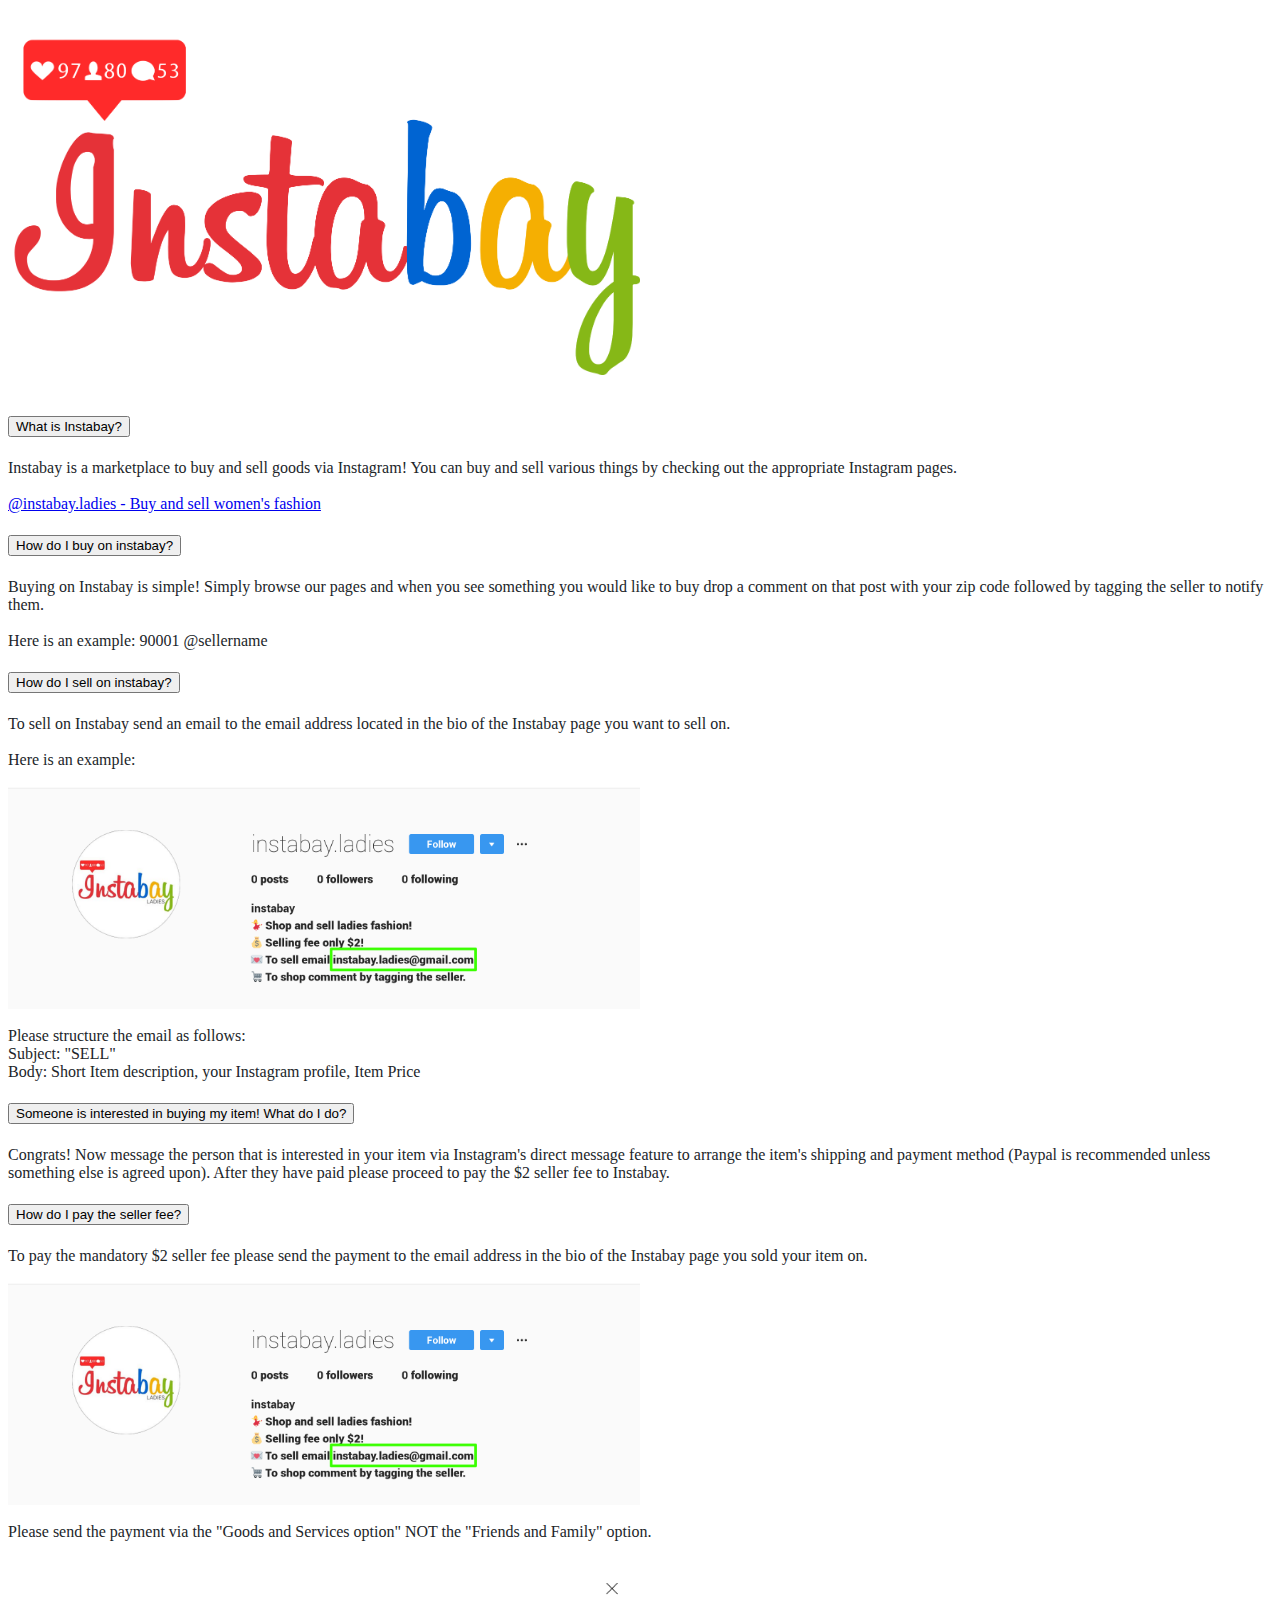
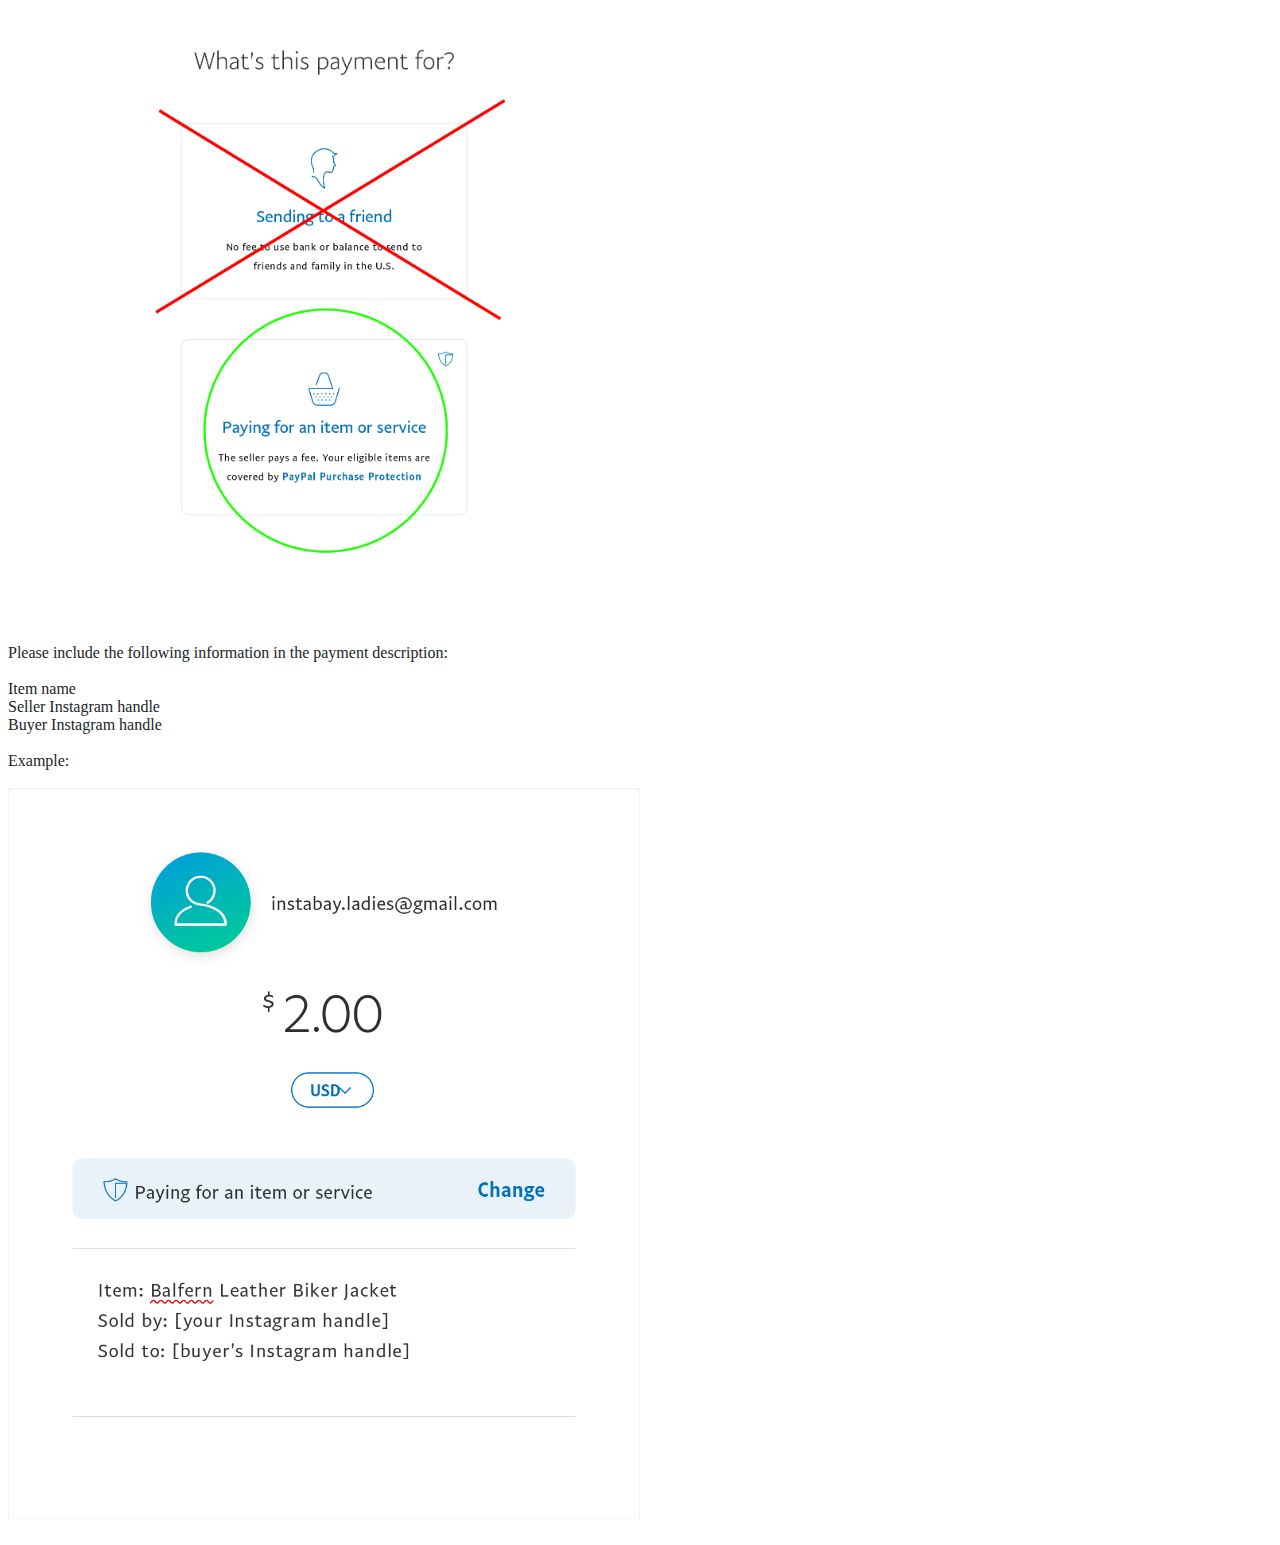
<file: instabay.html>
<html>
<header>
  <link rel="stylesheet" href="https://stackpath.bootstrapcdn.com/bootstrap/4.1.3/css/bootstrap.min.css" integrity="sha384-MCw98/SFnGE8fJT3GXwEOngsV7Zt27NXFoaoApmYm81iuXoPkFOJwJ8ERdknLPMO" crossorigin="anonymous">
  <link rel="stylesheet" href="resources/instabay/css/style.css">
</header>

<body>
  <div class="container">
    <div class="row">
      <div class="col-12 text-center">
        <br />
        <img src="resources/instabay/img/instabay_logo.png" width=50% />
        <br />
        <br />


        <div id="description">

          <div class="accordion" id="accordionExample">
            <div class="card">
              <div class="card-header" id="headingOne">
                <h5 class="mb-0">
        <button class="btn btn-link" type="button" data-toggle="collapse" data-target="#collapseOne" aria-expanded="true" aria-controls="collapseOne">
          What is Instabay?
        </button>
      </h5>
              </div>

              <div id="collapseOne" class="collapse show" aria-labelledby="headingOne" data-parent="#accordionExample">
                <div class="card-body">
                  Instabay is a marketplace to buy and sell goods via Instagram! You can buy and sell various things by checking out the appropriate Instagram pages.

                  </br>
                  </br>

                  <a href="https://www.instagram.com/instabay.ladies" target="_blank">@instabay.ladies - Buy and sell women's fashion</a>
                </div>
              </div>
              <div class="card">
                <div class="card-header" id="headingTwo">
                  <h5 class="mb-0">
        <button class="btn btn-link collapsed" type="button" data-toggle="collapse" data-target="#collapseTwo" aria-expanded="false" aria-controls="collapseTwo">
          How do I buy on instabay?
        </button>
      </h5>
                </div>
                <div id="collapseTwo" class="collapse" aria-labelledby="headingTwo" data-parent="#accordionExample">
                  <div class="card-body">
                    Buying on Instabay is simple! Simply browse our pages and when you see something you would like to buy drop a comment on that post with your zip code followed by tagging the seller to notify them.
                    </br>
                    </br>
                    Here is an example: 90001 @sellername
                  </div>
                </div>
              </div>
              <div class="card">
                <div class="card-header" id="headingThree">
                  <h5 class="mb-0">
        <button class="btn btn-link collapsed" type="button" data-toggle="collapse" data-target="#collapseThree" aria-expanded="false" aria-controls="collapseThree">
          How do I sell on instabay?
        </button>
      </h5>
                </div>
                <div id="collapseThree" class="collapse" aria-labelledby="headingThree" data-parent="#accordionExample">
                  <div class="card-body">
                    To sell on Instabay send an email to the email address located in the bio of the Instabay page you want to sell on.
                    </br>
                    </br>

                    Here is an example:
                    </br>
                    </br>
                    <img src="resources/instabay/img/instabay.ladies.png" alt="" width=50%>
                    </br>
                    </br>

                    Please structure the email as follows:
                    </br>
                    Subject: "SELL"
                    </br>
                    Body: Short Item description, your Instagram profile, Item Price
                  </div>
                </div>
              </div>
              <div class="card">
                <div class="card-header" id="headingThree">
                  <h5 class="mb-0">
        <button class="btn btn-link collapsed" type="button" data-toggle="collapse" data-target="#collapseFour" aria-expanded="false" aria-controls="collapseThree">
          Someone is interested in buying my item! What do I do?
        </button>
      </h5>
                </div>
                <div id="collapseFour" class="collapse" aria-labelledby="headingFour" data-parent="#accordionExample">
                  <div class="card-body">
                    Congrats! Now message the person that is interested in your item via Instagram's direct message feature to arrange the item's shipping and payment method (Paypal is recommended unless something else is agreed upon). After they have paid please proceed
                    to pay the $2 seller fee to Instabay.
                  </div>
                </div>
              </div>
              <div class="card">
                <div class="card-header" id="headingThree">
                  <h5 class="mb-0">
            <button class="btn btn-link collapsed" type="button" data-toggle="collapse" data-target="#collapseFive" aria-expanded="false" aria-controls="collapseThree">
              How do I pay the seller fee?
            </button>
            </h5>
                </div>
                <div id="collapseFive" class="collapse" aria-labelledby="headingFive" data-parent="#accordionExample">
                  <div class="card-body">
                    To pay the mandatory $2 seller fee please send the payment to the email address in the bio of the Instabay page you sold your item on.

                    </br>
                    </br>
                    <img src="resources/instabay/img/instabay.ladies.png" alt="" width=50%>
                    </br>
                    </br>

                    Please send the payment via the "Goods and Services option" NOT the "Friends and Family" option.

                    </br>
                    </br>
                    <img src="resources/instabay/img/payment_option.png" alt="" width=50%>
                    </br>
                    </br>

                    Please include the following information in the payment description:

                    </br>
                    </br>

                    Item name
                    </br>
                    Seller Instagram handle
                    </br>
                    Buyer Instagram handle

                    </br>
                    </br>

                    Example:
                    </br>
                    </br>
                    <img src="resources/instabay/img/payment_example.png" alt="" width=50%>
                    </br>
                    </br>

                  </div>
                </div>
              </div>
            </div>
          </div>
        </div>
      </div>


    </div>



    <script src="https://code.jquery.com/jquery-3.3.1.slim.min.js" integrity="sha384-q8i/X+965DzO0rT7abK41JStQIAqVgRVzpbzo5smXKp4YfRvH+8abtTE1Pi6jizo" crossorigin="anonymous"></script>
    <script src="https://cdnjs.cloudflare.com/ajax/libs/popper.js/1.14.3/umd/popper.min.js" integrity="sha384-ZMP7rVo3mIykV+2+9J3UJ46jBk0WLaUAdn689aCwoqbBJiSnjAK/l8WvCWPIPm49" crossorigin="anonymous"></script>
    <script src="https://stackpath.bootstrapcdn.com/bootstrap/4.1.3/js/bootstrap.min.js" integrity="sha384-ChfqqxuZUCnJSK3+MXmPNIyE6ZbWh2IMqE241rYiqJxyMiZ6OW/JmZQ5stwEULTy" crossorigin="anonymous"></script>
</body>

</html>
</file>
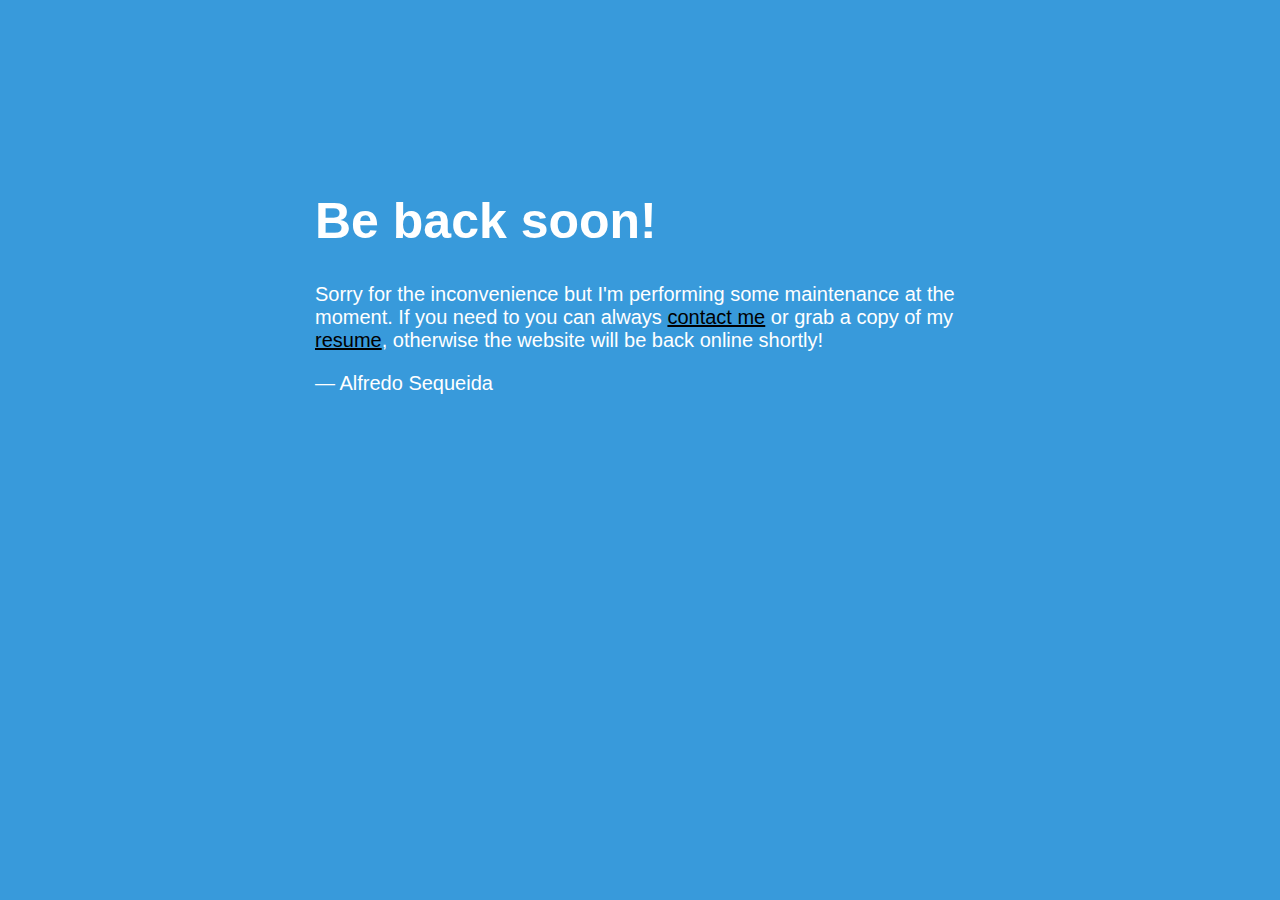
<file: maintenance.html>
<!doctype html>
<head>

<title>Site Maintenance</title>

<!-- Global site tag (gtag.js) - Google Analytics -->
<script async src="https://www.googletagmanager.com/gtag/js?id=UA-157268828-1"></script>
        <script>
                  window.dataLayer = window.dataLayer || [];
  function gtag(){dataLayer.push(arguments);}
  gtag('js', new Date());

  gtag('config', 'UA-157268828-1');
        </script>

</head>

<style>
  body { background-color:#389ADB; text-align: center; padding: 150px; }
  h1 { font-size: 50px; }
  body { font: 20px Helvetica, sans-serif; color: white; }
  article { display: block; text-align: left; width: 650px; margin: 0 auto; }
  a { color: black; text-decoration: none; }
  a:hover { color: white; text-decoration: none; }
</style>

<article>
    <h1>Be back soon!</h1>
    <div>
            <p>Sorry for the inconvenience but I'm performing some maintenance at the moment. If you need to you can always <a href="mailto:alfredosequeida@outlook.com"><u>contact me</u></a> or grab a copy of my <a href="./resources/docsresume.pdf" > <u>resume</u></a>, otherwise the website will be back online shortly!</p>
        <p>&mdash; Alfredo Sequeida</p>
    </div>
</article>
</file>
<file: resources/instabay/css/style.css>
body{
  background-color: #ffffff;
}

#description{
  color: #212529;
}

a:hover{
    text-decoration: none;
}
</file>
